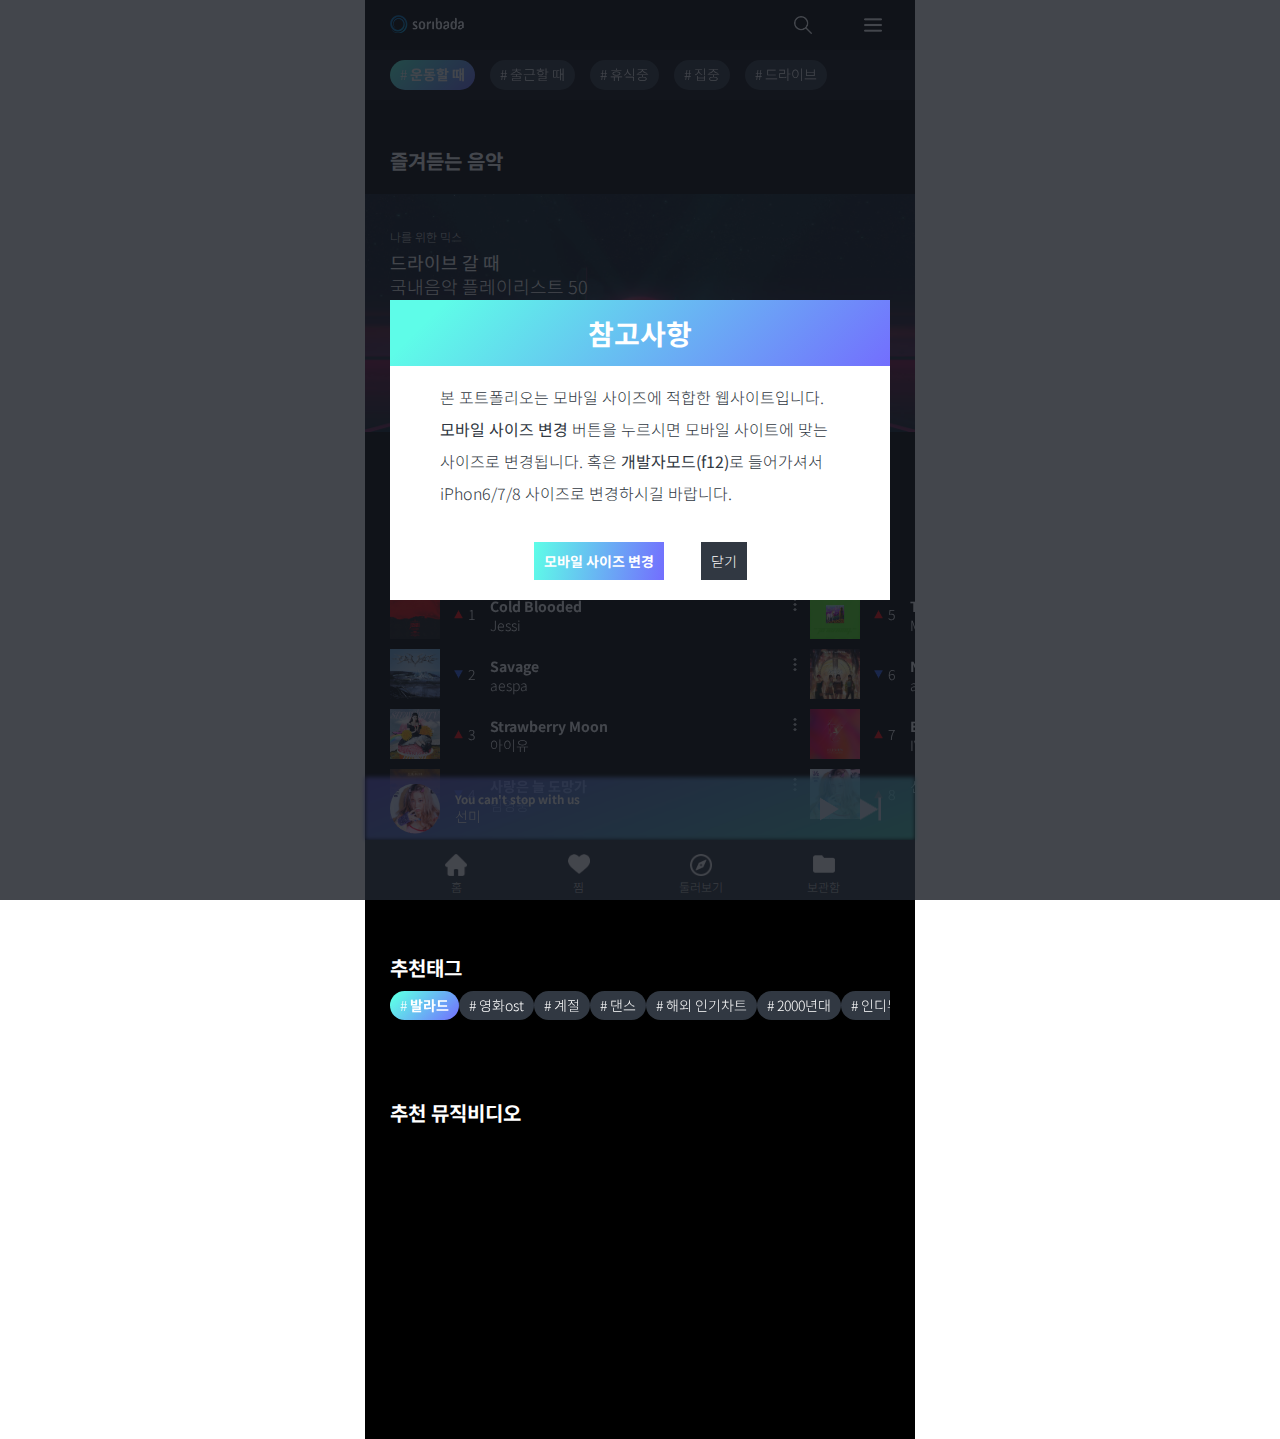
<file: index.html>
<!DOCTYPE html>
<html lang="en">

<head>
  <meta charset="UTF-8">
  <meta http-equiv="X-UA-Compatible" content="IE=edge">
  <meta name="viewport" content="width=device-width, initial-scale=1.0">
  <h4>Soribada</h4>
  <!-- style -->
  <link rel="stylesheet" href="https://unpkg.com/swiper/swiper-bundle.min.css" />
  <link rel="stylesheet" href="css/import.css">
  <link rel="stylesheet" href="css/main.css">
  <link rel="stylesheet" href="https://pro.fontawesome.com/releases/v5.10.0/css/all.css"
    integrity="sha384-AYmEC3Yw5cVb3ZcuHtOA93w35dYTsvhLPVnYs9eStHfGJvOvKxVfELGroGkvsg+p" crossorigin="anonymous" />

  <!-- script -->
  <script src="https://code.jquery.com/jquery-3.6.0.js" integrity="sha256-H+K7U5CnXl1h5ywQfKtSj8PCmoN9aaq30gDh27Xc0jk="
    crossorigin="anonymous"></script>
  <script src="https://unpkg.com/swiper/swiper-bundle.min.js"></script>
  <script src="js/script.js"></script>
  <script src="js/mainData.js"></script>
</head>

<body>
  <form>
    <!--s::#wrap-->
    <div id="wrap">
      <header>
        <!-- s::gnb -->
        <div class="gnb">
          <h1><a href="#" class="logo hidden">로고</a></h1>
          <div class="gnb_wrap">
            <input type="text" class="search_box" placeholder="검색어를 입력해주세요">
            <a href="#search" class="search hidden">검색</a>
            <a href="#voice" class="voice hidden">마이크
              <i class="fas fa-microphone"></i>
            </a>
            <a href="#menu" class="menu hidden">메뉴</a>
          </div>
        </div>
        <!-- e::gnb -->

        <!--s::tag_button-->
        <div class="tag_button swiper">
          <ul class="clear swiper-wrapper">
            <li class="hash on swiper-slide"><a href="#">운동할 때</a></li>
            <li class="hash swiper-slide"><a href="#">출근할 때</a></li>
            <li class="hash swiper-slide"><a href="#">휴식중</a></li>
            <li class="hash swiper-slide"><a href="#">집중</a></li>
            <li class="hash swiper-slide"><a href="#">드라이브</a></li>
          </ul>
        </div>
        <!--e::tag_button-->
        <!-- s::nav -->
        <nav>
          <div class="Xbox">
            <a href="#" class="hidden close">엑스
              <i class="fas fa-times"></i>
            </a>
            <h2>마이메뉴</h2>
          </div>
          <ul>
            <li>
              <a href="#" class="my">
                <div class="img_wrap">
                  <img src="img/listen_person.jpg" alt="이미지">
                </div>
                <div class="txt_box">
                  <h4>Listen Person</h4>
                  <p>나의 계정 관리</p>
                </div>
                <div class="right">
                  <i class="fas fa-chevron-right"></i>
                </div>
              </a>
            </li>
            <li>
              <a href="#">
                <i class="fas fa-user listIcon"></i>
                <p class="listTxt">내채널</p>
              </a>
            </li>
            <li>
              <a href="#">
                <i class="fas fa-history listIcon"></i>
                <p class="listTxt">기록관리</p>
              </a>
            </li>
            <li>
              <a href="#">
                <i class="fas fa-won-sign listIcon"></i>
                <p class="listTxt">정기결제관리</p>
              </a>
            </li>
            <li>
              <a href="#">
                <i class="fas fa-cog listIcon"></i>
                <p class="listTxt">설정</p>
              </a>
            </li>
            <li>
              <a href="#">
                <i class="fas fa-info-circle listIcon"></i>
                <p class="listTxt">공지사항</p>
              </a>
            </li>

          </ul>
        </nav>
        <!-- e::nav -->
      </header>

    
      
      <!--s::#container-->
      <div id="container">
        <!--s::.con01 / 즐겨듣는 음악-->
        <div class="con01 swiper">
          <h3>즐겨듣는 음악</h3>
          <ul id = "favList" class="clear swiper-wrapper">

          </ul>
        </div>

        <!-- visual -->
        <div class="swiper visualWrap">
          <div class="swiper-wrapper">
            <!-- visual01 -->
            <div class="visual swiper-slide">
              <img src="img/visual.jpg">
              <span>나를 위한 믹스</span>
              <p>
                <strong>드라이브 갈 때</strong><br>
                국내음악 플레이리스트 50
              </p>
              <a href="#">바로가기 ></a>
            </div>
            <!-- visual01 -->

            <!-- visual02 -->
            <div class="visual swiper-slide">
              <img src="img/visual02.jpg">
              <span>나를 위한 믹스</span>
              <p>
                <strong>WINTER 크리스마스 맞이</strong><br>
                캐롤 플레이리스트 50
              </p>
              <a href="#">바로가기 ></a>
            </div>
            <!-- visual02 -->

            <!-- visual03 -->
            <div class="visual swiper-slide">
              <img src="img/visual03.jpg">
              <span>나를 위한 믹스</span>
              <p>
                <strong>신나는 음악이 듣고 싶을때</strong><br>
                클럽뮤직 플레이리스트 50
              </p>
              <a href="#">바로가기 ></a>
            </div>
            <!-- visual03 -->
          </div>
          <div class="swiper-scrollbar"></div>
        </div>
        <!-- visual -->

        <!--s::.con02 / 오후에 어울리는 음악-->
        <div id="afternoon" class="con02 swiper">
          <h3>오후에 어울리는 음악</h3>
          <ul class="clear swiper-wrapper">
           
          </ul>
        </div>
        <!--e::.con02 / 오후에 어울리는 음악-->

        <!--s::con03 / 인기차트-->
        <div class="con03">
          <div class="txt_box">
            <h3>인기곡</h3>
            <a href="#">모두 보기></a>
          </div>

          <div class="swiper list">
            <div class="swiper-wrapper">
              <div class="swiper-slide">
                <!-- s::chart 1~4위-->
                <ul class="chart">
                  <li>
                    <a href="#">
                      <div class="img_box">
                        <img src="img/jessi.jpg" alt="제시-cold blooded">
                      </div>
                      <div class="chartNo">
                        <img class="chartNo_in" src="img/upper_icon.png">
                        <p class="chartNo_in">1</p>
                      </div>
                      <div class="Sing_caption">
                        <h4>Cold Blooded</h4>
                        <span>Jessi</span>
                      </div>
                      <div class="more">
                      </div>
                    </a>
                  </li>

                  <li>
                    <a href="#">
                      <div class="img_box">
                        <img src="img/aespa02.jpg" alt="에스파-savage">
                      </div>
                      <div class="chartNo">
                        <img class="chartNo_in" src="img/down_icon.png">
                        <p class="chartNo_in">2</p>
                      </div>
                      <div class="Sing_caption">
                        <h4>Savage</h4>
                        <span>aespa</span>
                      </div>
                      <div class="more">
                      </div>
                    </a>
                  </li>

                  <li>
                    <a href="#">
                      <div class="img_box">
                        <img src="img/IU02.jpg" alt="아이유-strawberry moon">
                      </div>
                      <div class="chartNo">
                        <img class="chartNo_in" src="img/upper_icon.png">
                        <p class="chartNo_in">3</p>
                      </div>
                      <div class="Sing_caption">
                        <h4>Strawberry Moon</h4>
                        <span>아이유</span>
                      </div>
                      <div class="more">
                      </div>
                    </a>
                  </li>

                  <li>
                    <a href="#">
                      <div class="img_box">
                        <img src="img/imyeongung.jpg" alt="임영웅-사랑은 늘 도망가">
                      </div>
                      <div class="chartNo">
                        <img class="chartNo_in" src="img/down_icon.png">
                        <p class="chartNo_in">4</p>
                      </div>
                      <div class="Sing_caption">
                        <h4>사랑은 늘 도망가</h4>
                        <span>임영웅</span>
                      </div>
                      <div class="more">
                      </div>
                    </a>
                  </li>
                </ul>
                <!-- e::chart -->
              </div>

              <!-- s::chart 5~8위-->
              <div class="swiper-slide">
                <ul class="clear chart">
                  <li>
                    <a href="#">
                      <div class="img_box">
                        <img src="img/MINO-TANG.jpg" alt="MINO-TANG">
                      </div>
                      <div class="chartNo">
                        <img class="chartNo_in" src="img/upper_icon.png">
                        <p class="chartNo_in">5</p>
                      </div>
                      <div class="Sing_caption">
                        <h4>TANG♡</h4>
                        <span>MINO</span>
                      </div>
                      <div class="more">
                      </div>
                    </a>
                  </li>

                  <li>
                    <a href="#">
                      <div class="img_box">
                        <img src="img/aespa01.jpg" alt="에스파-NEXTLEVEL">
                      </div>
                      <div class="chartNo">
                        <img class="chartNo_in" src="img/down_icon.png">
                        <p class="chartNo_in">6</p>
                      </div>
                      <div class="Sing_caption">
                        <h4>NEXT LEVEL</h4>
                        <span>aespa</span>
                      </div>
                      <div class="more">
                      </div>
                    </a>
                  </li>

                  <li>
                    <a href="#">
                      <div class="img_box">
                        <img src="img/IVE_ELEVEN.jpg" alt="IVE_ELEVEN">
                      </div>
                      <div class="chartNo">
                        <img class="chartNo_in" src="img/upper_icon.png">
                        <p class="chartNo_in">7</p>
                      </div>
                      <div class="Sing_caption">
                        <h4>ELEVEN</h4>
                        <span>IVE</span>
                      </div>
                      <div class="more">
                      </div>
                    </a>
                  </li>

                  <li>
                    <a href="#">
                      <div class="img_box">
                        <img src="img/sunmi.jpg" alt="선미-you can't st">
                      </div>
                      <div class="chartNo">
                        <img class="chartNo_in" src="img/upper_icon.png">
                        <p class="chartNo_in">8</p>
                      </div>
                      <div class="Sing_caption">
                        <h4> </h4>
                        <span>선미</span>
                      </div>
                      <div class="more">
                      </div>
                    </a>
                  </li>
                </ul>
                <!-- e::chart -->
              </div>
              <!-- s::chart 5~8위-->

              <!-- s::chart 9~12위-->
              <div class="swiper-slide">
                <ul class="clear chart">
                  <li>
                    <a href="#">
                      <div class="img_box">
                        <img src="img/yerin.jpg" alt="yerin-왜날">
                      </div>
                      <div class="chartNo">
                        <img class="chartNo_in" src="img/down_icon.png">
                        <p class="chartNo_in">9</p>
                      </div>
                      <div class="Sing_caption">
                        <h4>왜 날?</h4>
                        <span>백예린</span>
                      </div>
                      <div class="more">
                      </div>
                    </a>
                  </li>

                  <li>
                    <a href="#">
                      <div class="img_box">
                        <img src="img/davichi.jpg" alt="다비치 - 첫사랑">
                      </div>
                      <div class="chartNo">
                        <img class="chartNo_in" src="img/down_icon.png">
                        <p class="chartNo_in">10</p>
                      </div>
                      <div class="Sing_caption">
                        <h4>첫사랑</h4>
                        <span>DAVICHI</span>
                      </div>
                      <div class="more">
                      </div>
                    </a>
                  </li>

                  <li>
                    <a href="#">
                      <div class="img_box">
                        <img src="img/SWJA.jpg" alt="선우정아 동거">
                      </div>
                      <div class="chartNo">
                        <img class="chartNo_in" src="img/upper_icon.png">
                        <p class="chartNo_in">11</p>
                      </div>
                      <div class="Sing_caption">
                        <h4>동거</h4>
                        <span>선우정아</span>
                      </div>
                      <div class="more">
                      </div>
                    </a>
                  </li>

                  <li>
                    <a href="#">
                      <div class="img_box">
                        <img src="img/bts.jpg" alt="BTS-BUTTER">
                      </div>
                      <div class="chartNo">
                        <img class="chartNo_in" src="img/upper_icon.png">
                        <p class="chartNo_in">12</p>
                      </div>
                      <div class="Sing_caption">
                        <h4>Butter</h4>
                        <span>BTS</span>
                      </div>
                      <div class="more">
                      </div>
                    </a>
                  </li>
                </ul>
                <!-- e::chart -->
              </div>
              <!-- s::chart 9~12위-->
            </div>
          </div>
        </div>
        <!--e::con03 / 인기차트-->

        <!--s::.con04 / 새앨범-->
        <div class="con02 swiper">
          <h3>새 앨범</h3>
          <ul id="newAlbum" class="clear swiper-wrapper">
            
          </ul>
        </div>
        <!--e::.con04 / 새앨범-->

        <!--s::.con05/ 추천태그-->
        <div class="con05">
          <h3>추천태그</h3>
          <div class="list_wrap swiper">
            <ul class="clear swiper-wrapper">
              <li class="on swiper-slide"><a href="#">발라드</a></li>
              <li class="swiper-slide"><a href="#">영화ost</a></li>
              <li class="swiper-slide"><a href="#">계절</a></li>
              <li class="swiper-slide"><a href="#">댄스</a></li>
              <li class="swiper-slide"><a href="#">해외 인기차트</a></li>
              <li class="swiper-slide"><a href="#">2000년대</a></li>
              <li class="swiper-slide"><a href="#">인디뮤직</a></li>
              <li class="swiper-slide"><a href="#">외국힙합</a></li>
              <li class="swiper-slide"><a href="#">댄스</a></li>
              <li class="swiper-slide"><a href="#">뮤지컬</a></li>
              <li class="swiper-slide"><a href="#">산책</a></li>
              <li class="swiper-slide"><a href="#">신곡 100선</a></li>
              <li class="swiper-slide"><a href="#">레트로</a></li>
              <li class="swiper-slide"><a href="#">1990년대</a></li>
            </ul>
          </div>
        </div>
        <!--e::.con05/ 추천태그-->

        <!-- s::con06 -->
        <div class="con06">
          <h3>추천 뮤직비디오</h3>
          <!-- s::list_wrap -->
          <div class="list_wrap swiper">
            <ul class="clear swiper-wrapper">
              <li class="swiper-slide">
                <div>
                  <iframe class="video" src="https://www.youtube.com/embed/sqgxcCjD04s" h4="YouTube video player"
                    frameborder="0"
                    allow="accelerometer; autoplay; clipboard-write; encrypted-media; gyroscope; picture-in-picture"
                    allowfullscreen></iframe>
                </div>
              </li>

              <li class="swiper-slide">
                <div>
                  <iframe class="video" src="https://www.youtube.com/embed/Xn1ZMrGWxjQ" h4="YouTube video player"
                    frameborder="0"
                    allow="accelerometer; autoplay; clipboard-write; encrypted-media; gyroscope; picture-in-picture"
                    allowfullscreen></iframe>
                </div>
              </li>

              <li class="swiper-slide">
                <div>
                  <iframe class="video" src="https://www.youtube.com/embed/rAC7km3_EsA" h4="YouTube video player"
                    frameborder="0"
                    allow="accelerometer; autoplay; clipboard-write; encrypted-media; gyroscope; picture-in-picture"
                    allowfullscreen></iframe>
                </div>
              </li>

              <li class="swiper-slide">
                <div>
                  <iframe class="video" src="https://www.youtube.com/embed/--FmExEAsM8" h4="YouTube video player"
                    frameborder="0"
                    allow="accelerometer; autoplay; clipboard-write; encrypted-media; gyroscope; picture-in-picture"
                    allowfullscreen></iframe>
                </div>
              </li>

              <li class="swiper-slide">
                <div>
                  <iframe class="video" src="https://www.youtube.com/embed/VAEEblk-qDU" h4="YouTube video player"
                    frameborder="0"
                    allow="accelerometer; autoplay; clipboard-write; encrypted-media; gyroscope; picture-in-picture"
                    allowfullscreen></iframe>
                </div>
              </li>
            </ul>
          </div>
          <!-- e::list_wrap -->
        </div>
        <!-- e::con06 -->
      </div>
      <!--e::#container-->

      <footer>
        <!-- s::player -->
        <div class="player">
          <div class="img_box">
            <img src="img/sunmi.jpg" alt="선미 -  ">
          </div>
          <div class="txt_box">
            <h5>You can't stop with us</h5>
            <p>선미</p>
          </div>
          <div class="btn_box">
            <!-- <button type="button" class="btn01"><a class="btn01" href="#">재생버튼</a></button>
        <button type="button" class="btn02"><a class="btn02" href="#">멈춤버튼</a></button> -->
            <a class="btn01 hidden" href="play.html">재생버튼</a>
            <a class="btn02 hidden" href="#">멈춤버튼</a>
          </div>
        </div>
        <!-- e::player -->
        <!--s::under-->
        <div class="under">
          <ul>
            <li>
              <a href="index.html">
                <p class="img icon01 hidden">이미지</p>
                <p class="txt">홈</p>
              </a>
            </li>

            <li>
              <a href="#like">
                <p class="img icon02 hidden">이미지</p>
                <p class="txt">찜</p>
              </a>
            </li>

            <li>
              <a href="#compass">
                <p class="img icon03 hidden">이미지</p>
                <p class="txt">둘러보기</p>
              </a>
            </li>

            <li>
              <a href="#store">
                <p class="img icon04 hidden">이미지</p>
                <p class="txt">보관함</p>
              </a>
            </li>

          </ul>
        </div>
        <!--e::under-->
      </footer>
    </div>
    <!--e::#wrap-->

    <!-- layer_pop -->
    <div class="layer_bg">
      <div class="layer_pop">
        <h3>참고사항</h3>
        <p>
          본 포트폴리오는 모바일 사이즈에 적합한 웹사이트입니다.<br>
          <strong>모바일 사이즈 변경</strong> 버튼을 누르시면 모바일 사이트에 맞는 사이즈로 변경됩니다.
          혹은 <strong>개발자모드(f12)</strong>로 들어가셔서 iPhon6/7/8 사이즈로 변경하시길 바랍니다.
        </p>
        <div class="btn_wrap">
          <a href="#" class="resize on">모바일 사이즈 변경</a>
          <a href="#" class="close">닫기</a>
        </div>
      </div>
    </div>
  </form>
</body>

</html>
</file>
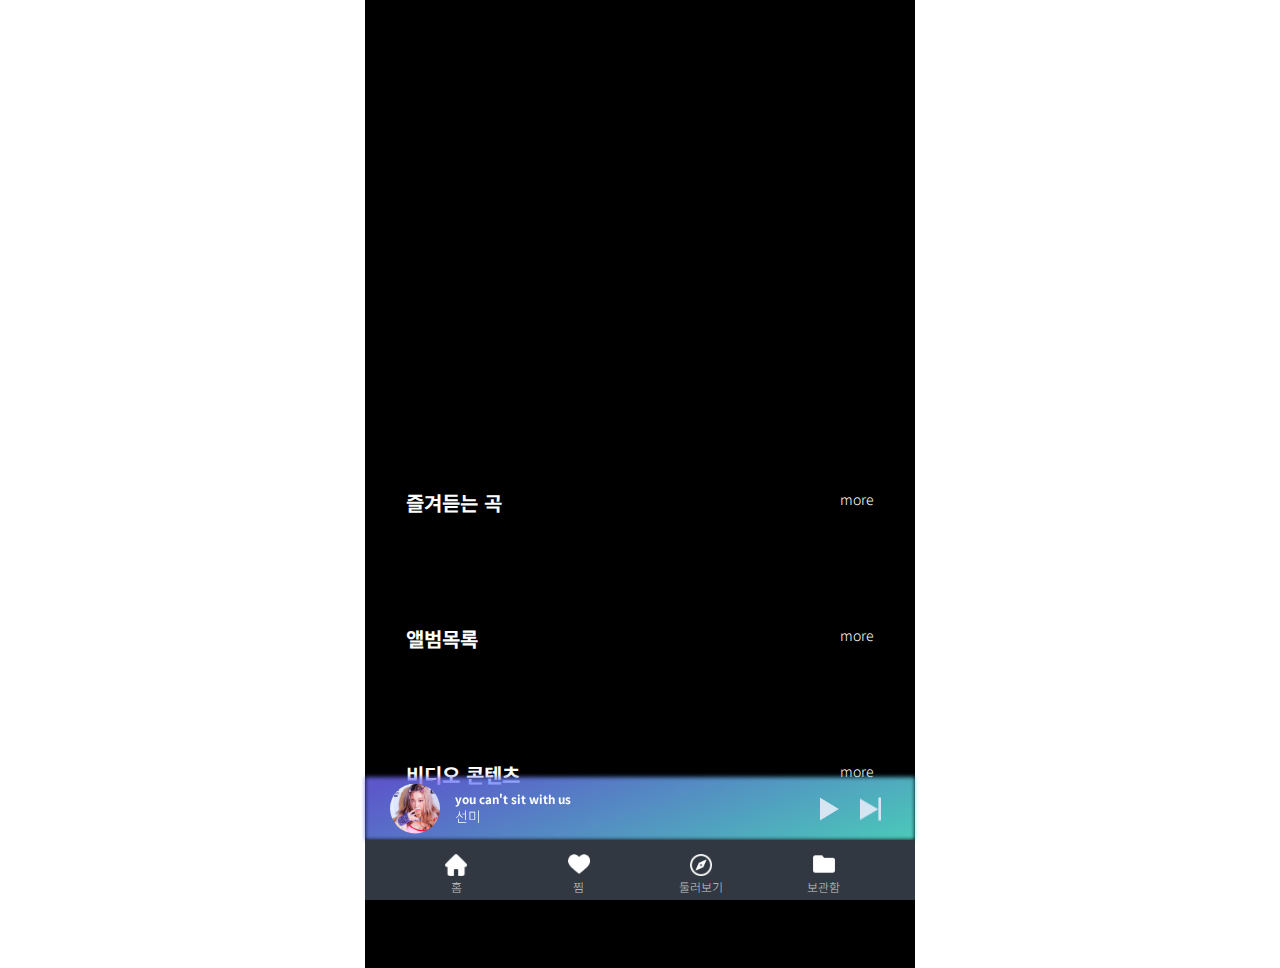
<file: artist.html>
<!DOCTYPE html>
<html lang="ko">

<head>
  <meta charset="UTF-8">
  <meta http-equiv="X-UA-Compatible" content="IE=edge">
  <meta name="viewport" content="width=device-width, initial-scale=1.0">
  <title>Artist</title>
  <!-- style -->
  <link rel="stylesheet" href="css/import.css">
  <link rel="stylesheet" href="https://unpkg.com/swiper/swiper-bundle.min.css" />
  <link rel="stylesheet" href="https://pro.fontawesome.com/releases/v5.10.0/css/all.css"
    integrity="sha384-AYmEC3Yw5cVb3ZcuHtOA93w35dYTsvhLPVnYs9eStHfGJvOvKxVfELGroGkvsg+p" crossorigin="anonymous" />

  <!-- script -->
  <script src="https://code.jquery.com/jquery-3.6.0.js" integrity="sha256-H+K7U5CnXl1h5ywQfKtSj8PCmoN9aaq30gDh27Xc0jk="
    crossorigin="anonymous"></script>
  <script src="https://unpkg.com/swiper/swiper-bundle.min.js"></script>
  <script src="js/script.js"></script>
  <script src="js/artist.js"></script>
  <script src="js/artistData.js"></script>
</head>

<body>
  <div id="wrap">
    <header class="artistHd">
      <div class="inner">
        <a href="index.html">
          <i class="fas fa-arrow-left"></i>
        </a>
      </div>
    </header>
    <!-- artistWrap -->
    <main class="artistWrap">
      
    </main>
    <!-- artistWrap -->

    <section class="ArtList">
      <div class="inner">
        <h2>즐겨듣는 곡</h2>
        <span><a href="#">more</a></span>
        <ul>

        </ul>
      </div>
    </section>

    <section class="album">
      <div class="inner swiper">
        <h2>앨범목록</h2>
        <span><a href="#">more</a></span>
        <ul class="swiper-wrapper">
  
        </ul>
      </div>
    </section>

    <section class="video">
      <div class="inner swiper">
        <h2>비디오 콘텐츠</h2>
        <span><a href="#">more</a></span>
        <ul class="swiper-wrapper">
   
        </ul>
      </div>
    </section>

    <footer>
      <!-- s::player -->
      <div class="player">
        <div class="img_box">
          <img src="img/sunmi.jpg" alt="선미 - you can't sit with us">
        </div>
        <div class="txt_box">
          <h5>you can't sit with us</h5>
          <p>선미</p>
        </div>
        <div class="btn_box">
          <!-- <button type="button" class="btn01"><a class="btn01" href="#">재생버튼</a></button>
      <button type="button" class="btn02"><a class="btn02" href="#">멈춤버튼</a></button> -->
          <a class="btn01 hidden" href="#">재생버튼</a>
          <a class="btn02 hidden" href="#">멈춤버튼</a>
        </div>
      </div>
      <!-- e::player -->
      <!--s::under-->
      <div class="under">
        <ul>
          <li>
            <a href="index.html">
              <p class="img icon01 hidden">이미지</p>
              <p class="txt">홈</p>
            </a>
          </li>

          <li>
            <a href="#">
              <p class="img icon02 hidden">이미지</p>
              <p class="txt">찜</p>
            </a>
          </li>

          <li>
            <a href="#">
              <p class="img icon03 hidden">이미지</p>
              <p class="txt">둘러보기</p>
            </a>
          </li>

          <li>
            <a href="#">
              <p class="img icon04 hidden">이미지</p>
              <p class="txt">보관함</p>
            </a>
          </li>

        </ul>
      </div>
      <!--e::under-->
    </footer>
  </div>
</body>

</html>
</file>
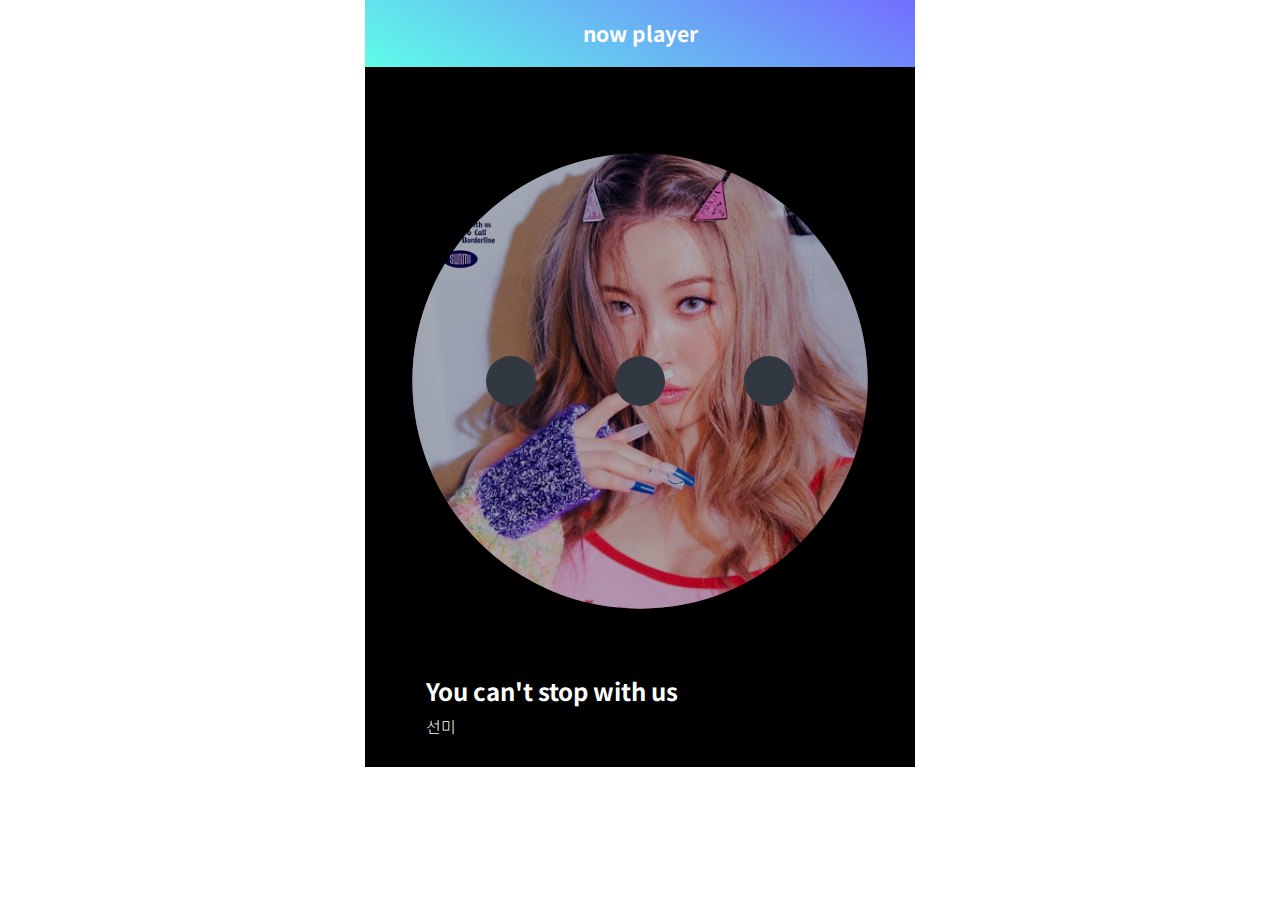
<file: sunmi_play.html>
<!DOCTYPE html>
<html lang="en">

<head>
  <meta charset="UTF-8">
  <meta http-equiv="X-UA-Compatible" content="IE=edge">
  <meta name="viewport" content="width=device-width, initial-scale=1.0">
  <title>soribada-player</title>
  <!-- style -->
  <link rel="stylesheet" href="https://unpkg.com/swiper/swiper-bundle.min.css" />
  <link rel="stylesheet" href="css/import.css">
  <link rel="stylesheet" href="https://pro.fontawesome.com/releases/v5.10.0/css/all.css"
    integrity="sha384-AYmEC3Yw5cVb3ZcuHtOA93w35dYTsvhLPVnYs9eStHfGJvOvKxVfELGroGkvsg+p" crossorigin="anonymous" />

  <!-- script -->
  <script src="https://code.jquery.com/jquery-3.6.0.js" integrity="sha256-H+K7U5CnXl1h5ywQfKtSj8PCmoN9aaq30gDh27Xc0jk="
    crossorigin="anonymous"></script>
  <script src="https://unpkg.com/swiper/swiper-bundle.min.js"></script>
  <script src="js/script.js"></script>
</head>

<body>
  <form>
    <div id="wrap">
      <header class="playerHd">
        <div class="inner">
          <a href="index.html" class="back">
            <i class="fas fa-arrow-left"></i>
          </a>
          <h2>now player</h2>
          <a href="#" class="more">
            <i class="fas fa-ellipsis-v"></i>
          </a>
        </div>
      </header>
      <section class="playerBox">
        <div class="inner">
          <!-- img -->
          <div class="img">
            <a href="#" class="img_box">
              <img src="img/sunmi.jpg" alt="선미 - you can't stop with us">
            </a>
            <div class="img_boxEvent">
              <a href="#" class="share">
                <i class="fas fa-share-alt"></i>
              </a>
              <a href="#" class="download">
                <i class="fas fa-download"></i>
              </a>
              <a href="#" class="add">
                <i class="fas fa-folder"></i>
              </a>
            </div>
          </div>
        </div>
        <!-- img -->
        <!-- txt_box -->
        <div class="tit_box">
          <div class="inner">
            <div class="txt">
              <h2>You can't stop with us</h2>
              <p>선미</p>
            </div>
            <a href="#" class="love">
              <i class="far fa-heart"></i>
            </a>
          </div>
        </div>
        <!-- txt_box -->
      </section>

      <section class="playerPlug">
        <div class="inner">
          
        </div>
      </section>

    </div>
  </form>
</body>

</html>
</file>
<file: css/main.css>
@charset "utf-8";
body{
  background-color: #fff;
}

#wrap{
  min-width: 350px;
  max-width: 550px;
  margin: 0 auto;
  overflow: hidden;
  position: relative;
  background-color: #000;
}
header{
  position: fixed;
  width: 100%;
  min-width: 350px;
  max-width: 550px;
  z-index: 99;
  top: 0;
  /* padding: 20px 0; */
}
header .gnb{
  height: 50px;
  width: 100%;
  min-width: 350px;
  max-width: 550px;
  background-color: #000;
  padding: 0 25px;
}

header .gnb h1{
  display: inline-block;
}

header .gnb a.logo{
  width: calc(148px / 2);
  height: calc(35px / 2);
  display: block;
  background: url(../img/logo.png) no-repeat top center / contain;
  /* position: absolute;
  top: 50%;
  left: 25px;
  transform: translateY(-50%); */
}

header .gnb .gnb_wrap{
  float: right;
  display: flex;
}
header .gnb .gnb_wrap .search_box{
  height: 85%;
  margin: auto 0;
  border-radius: 0;
  border: 0;
  background-color: #313842;
  padding: 5px 0;
  margin-right: 10px;
  text-align: center;
  display: none;
  color: #ddd;
  /* transition: all 0.5s; */
}

header .gnb .gnb_wrap .search_box::placeholder{
  color: #ddd;
}

header .gnb a.search{
  width: 35px;
  height: 50px;
  display: block;
  /* position: absolute; */
  background: url(../img/search.png) no-repeat center;
  background-size: calc(35px/2) calc(35px/2);
  /* top: 50%;
  right: 50px;
  transform: translateY(-50%); */
  /* background-color: blue; */
}

header .gnb a.menu{
  width: 35px;
  height: 50px;
  display: block;
  /* position: absolute; */
  background: url(../img/menu.png) no-repeat center;
  background-size: calc(35px/2) calc(27px/2);
  /* background-color: red;
  top: 50%;
  right: 15px;
  transform: translateY(-50%); */
}
header .gnb a.voice{
  width: 35px;
  height: 50px;
  display: block;
  position: relative;
}

header .gnb a.voice i{
  position: absolute;
  top: 50%;
  left: 50%;
  transform: translate(-50%, -50%);
  color: #fff;
  font-size: 20px;
}

header .tag_button{
  width: 100%;
  min-width: 350px;
  max-width: 550px;
  height: 50px;
  /* position:fixed;
  top: 50px;
  left: 0; */
  /* background-color: blue; */
  padding: 10px 25px;
  white-space: nowrap;
  overflow-x: scroll;
  overflow-y: hidden;
  background-color: rgba(20, 24, 31, 0.5);
}

header .tag_button::-webkit-scrollbar{
  display: none;
}

header .tag_button li::before{
  content: '#';
  display: inline-block;
  margin-right: 3px;
}
header .tag_button li{
  display: inline-block;
  margin-right: 15px;
  width: auto;
  border-radius: 15px;
  background-color: #313842; 
  text-align: center;
  padding: 5px 10px;
  color: #fff;
  transition: all 0.3s;
}


header .tag_button li.on{
  background-image: linear-gradient( 135deg, #5EFCE8 10%, #736EFE 100%);
}

header .tag_button li.on a{
  font-weight: bold;
}

header .tag_button li:hover{
  background-image: linear-gradient( 135deg, #5EFCE8 10%, #736EFE 100%);
}

header .tag_button li:hover a{
  font-weight: bold;
}

header .tag_button li a{
  color: #fff;
}
/* ==============nav================== */
nav{
  min-width: 350px;
  max-width: 550px;
  margin: 0 auto;
  position: absolute;
  top: 0;
  width: 100%;
  height: 100vh;
  background-color: #313842;
  z-index: 100;
  padding: 30px;
  position: fixed;
  display: none;
}

nav .Xbox{
  display: flex;
  padding: 10px 10px 30px;
}
.Xbox a{
  display: block; 
  position: relative;
  padding: 0 20px;
  margin-right: 10px;
  /* background-color: yellow; */
}

.Xbox i{
  font-size: 24px;
  color: #fff;
  position: absolute;
  top: 50%;
  left: 50%;
  transform: translate(-50%, -50%);
}

.Xbox h2{
  /* background-color: #5efce8; */
  font-size: 24px;
}
nav li:first-child{
  padding-bottom: 20px;
  border-bottom: 0.5px solid #555;
}
nav .img_wrap{
  width: 100px;
  height: 100px;
  position: relative;
  margin-right: 20px;
  flex-shrink: 1;
}
nav .my img{  
 position: absolute;
 margin: 0;
 top: 0;
 left: 0;
 height: 100%;
 width: 100%;
 object-fit: cover;
 clip-path: circle(38.8% at 50% 50%);
}
nav .txt_box{
  padding: 20px 0;
  flex-shrink: 3;
}
nav .my h4{
  font-size: 20px;
  padding-bottom: 5px;
}

nav .my .right{
  width: 100px;
  height: 100px;
  /* background-color: yellow; */
  /* position: relative; */
  flex-shrink: 1;
  position: absolute;
  right: 0;
}

nav .my .right i{
  color: #fff;
  font-size: 24px;
  position: absolute;
  top: 50%;
  left: 50%;
  transform: translate(-50%, -50%);
}

nav li a{
  display: flex;
  align-items: center;
  padding: 20px;
  transition: all 0.3s;
 }

 nav li a:hover{
   background-color: #555;
   font-weight: 700;
 }

 nav li a.my{
   padding: 0;
 }

nav .listIcon{
  font-size: 28px;
  margin-right: 20px;
}

nav .listTxt{
  font-size: 16px;
}

@media (max-width:400px){
  nav .img_wrap{
    width: 70px;
    height: 70px;
  }

  nav li a{
    padding: 15px;
  }

  nav .txt_box{
    padding: 10px 0;
  }

  nav .txt_box h4{
    font-size: 16px;
  }

  nav .my .right{
    width: 70px;
    height: 70px;   
  }

  nav li:first-child{
    padding-bottom: 10px;
  }

  nav .listIcon{
    font-size: 20px;
    margin-right: 30px;
  }

  nav .listTxt{
    font-size: 14px;
  }
}


/* ================container================= */
#container{
  margin-top: 100px;
}
/* ================con01===================== */
.con01.swiper{
  padding-top: 10px;
  padding-bottom: 20px;
  padding-left: 25px;
}

.con01 ul{
  white-space: nowrap;
  /* overflow-x: scroll;
  overflow-y: hidden; */
}

.con01 ul::-webkit-scrollbar{
  display: none;
}

.con01 li.swiper-slide{
  width: 100px;
  display: inline-block;
  margin-right: 15px;  
}

.con01 h3{
  font-size: 20px;
  margin:20px 0 0;
} 

.con01 li .img_box img{
  width: 100px;
  height: auto;
  margin: 12px 0;
}

.con01 li .txt_box h4{
  display: inline-block;
  overflow: hidden;
  width: 100px;
  white-space: nowrap;
  text-overflow: ellipsis;
}

/* .con01 li .txt_box h4:hover{
  overflow: visible;
  animation-name: marquee;
  animation-timing-function: linear;
  animation-duration: 5s;
  animation-iteration-count: infinite;
}

@keyframes marquee {
  from{transform: translate(0%);}
  to{transform: translate(-100%);}
} */



.con01 li .txt_box p{
  color: #ccc;
  font-size: 12px;
}

.con01 li .img_box img.circle{
  clip-path: circle(50% at 50% 50%);
}

/* =============visual=========== */

.visual{
  position: relative;
}
.visual img{
  width: 100%;
  height: auto;
}

.visual span{
  display: inline-block;
  position: absolute;
  left: 25px;
  top: 35px;
  color: #ccc;
  font-size: 12px;
}

.visual p{
  position: absolute;
  top: 57px;
  left: 25px;
  font-size: 18px;
  
}

.visual a{
  display: block;
  position: absolute;
  top: 115px;
  left: 25px;
  width: 90px;
  height: 25px;
  border: 1px solid #fff;
  text-align: center;
  font-size: 12px;
  line-height: 1;
  padding: 5px 0;
  transition: all 0.3s;
}

.visual a:hover{
  background-color: #fff;
  color: #313842;  
}

.visual .circle_box{
  position: absolute;
  bottom: 10px;
  left: 50%;
  transform: translateX(-50%);
}
.visual .circle_box li{
  float: left;
  margin-right: 10px;
}
.visual .circle_box li:first-child > div{
  background-color: rgba(85, 139, 203, 0.5);
}
.visual .circle_box li > div{
  width: 10px;
  height: 10px;
  border-radius: 50%;
  background-color: rgba(221, 221, 221, 0.5);
}

/* ================con02===================== */
.con02.swiper{
  /* white-space: nowrap;
  overflow-x: scroll; */
  padding-top: 20px;
  padding-bottom: 20px;
  padding-left: 25px;
}
.con02 ul{
  /* overflow-x: scroll; */
  white-space: nowrap;
  /* overflow-y: hidden; */
}
.con02 ul::-webkit-scrollbar{
  display: none;
}

.con02 li.swiper-slide{
  display: inline-block;
  margin-right: 15px;
  width: 100px;
}

.con02 h3{
  font-size: 20px;
  margin:20px 0 0;
} 

.con02 li .img_box img{
  width: 100px;
  height: auto;
  margin: 12px 0;
}

.con02 li .txt_box h4{
  display: inline-block;
  overflow: hidden;
  width: 100px;
  white-space: nowrap;
  text-overflow: ellipsis;
}

.con02 li .txt_box p{
  color: #ccc;
  font-size: 12px;
}

.con02 li .img_box img.circle{
  clip-path: circle(50% at 50% 50%);
}

/* ================con03===================== */

.con03{
  /* white-space: nowrap;
  overflow-x: scroll; */
  padding-top: 20px;
  /* padding-bottom: 20px; */
  padding-left: 25px;
}

.con03 .txt_box{
  position: relative;
  /* background-color: red; */
  width: 100%;
  height: 40px;
}

.con03 .txt_box h3{
  font-size: 20px;
  position: absolute;
  top: 50%;
  transform: translateY(-50%);
  left: 0;
}

.con03 .txt_box a{
  display: inline-block;
  font-size: 12px;
  color: #ccc;
  position: absolute;
  bottom: 10px;
  right: 25px;
}

.con03 .list .swiper-slide{
  /* background-color: yellow; */
  width: 80%;
  /* margin-right: 10px; */
}
.con03 .chart li{
  margin: 10px 0;
  /* width: 325px; */
  width: 100%;
  height: 50px;
  display: flex;
}

.con03 .chart li > a{
  display: block;
  width: 100%;
}

.con03 .chart li > a div{
  float: left;
}

.con03 .chart li .img_box img{
  width: 50px;
  height: auto;
}
.con03 .chart li .chartNo{
  width: 50px;
  height: 50px;
  position: relative;
  /* background-color: blue; */
}
.con03 .chart li .chartNo > .chartNo_in{
  float: left;
  position: absolute;
  top: 50%;
  transform: translateY(-50%);
}

.con03 .chart li .chartNo >img{
  left: 14px;
  margin-right: 3px;
  width: calc(17px / 2);
  height: auto;
}

.con03 .chart li .chartNo >p{
  left: 28px;
}

.con03 .chart li .Sing_caption{
  /* width: 175px; */
  height: 50px;
  padding: 8px 0;
  /* background-color: green; */
}

.con03 .chart li .more{
  width: 30px;
  height: 30px;
  /* background-color: blue; */
  float: right;
  background-image: url(../img/more.png);
  background-repeat: no-repeat;
  background-position: center;
  background-size: auto 13px;
}


/* ========con04=============== */

/* ========con05=============== */
.con05{
  /* overflow-x: scroll; */
  padding: 20px 25px;
}

.con05 h3{
  font-size: 20px;
  margin:20px 0 0;
}
.con05 .list_wrap.swiper{
  overflow-x: scroll;
  overflow-y: hidden;
  
}
.con05 ul.swiper-wrapper{
  margin: 10px 0;
  width: 700px;
}

.con05 .list_wrap::-webkit-scrollbar{
  display: none;
}

.con05 li::before{
  content: '#';
  display: inline-block;
  margin-right: 3px;
}

.con05 li.swiper-slide{
  display: inline-block;
  /* margin-right: 15px; */
  border-radius: 15px;
  background-color: #313842;
  text-align: center;
  padding: 5px 10px;
  color: #fff;
  margin-bottom: 10px;
  transition: all 0.3s;
  width: auto;
}

.con05 li.swiper-slide a{
  /* display: inline-block; */
  width: 100%;
}


.con05 li:hover{
  background-image: linear-gradient( 135deg, #5EFCE8 10%, #736EFE 100%);
}
.con05 li:hover a{
  color: #fff;
  font-weight: bold;
}
.con05 li.on{
  background-image: linear-gradient( 135deg, #5EFCE8 10%, #736EFE 100%);
}

.con05 li.on a{
  color: #fff;
  font-weight: bold;
}

/* =======con06============ */

.con06{
  /* overflow-x: scroll; */
  padding: 20px 25px;
  margin-bottom: 100px;
}

.con06 h3{
  font-size: 20px;
  margin:20px 0 0;
}

.con06 .list_wrap.swiper{
  overflow-x: scroll;
  white-space: nowrap;
  overflow-y: hidden;
}

.con06 .list_wrap::-webkit-scrollbar{
  display: none;
}
.con06 ul.swiper-wrapper{

}
.con06 li.swiper-slide{
 padding: 20px 0;
 margin-right: 20px;
 display: inline-block;
 width: auto;
}

.con06 li.swiper-slide .video{
  width: 250px;
  height: auto;
  display: inline-block;
}

/* footer */

/* footer .player */

footer{
  width: 100%;
  min-width: 350px;
  max-width: 550px;
  margin: 0 auto;
  position: fixed;
  /* left: 0; */
  bottom: 0;
  z-index: 99;
}

footer .player{
  height: 63px;
  width: 100%;
  /* background-color: #383f4c;
  background-image: linear-gradient( 160deg, #5EFCE8 5%, #736EFE 100%); */
  padding: 10px 25px;
  position: relative;
}

footer .player::before{
  content: '';
  width: 100%;
  position: absolute;
  top: 0;
  left: 0;
  height: 63px;
  background-image: linear-gradient( 160deg, #736efe 5%, #5efce8 100%);
  opacity: 0.8;
  filter: blur(2px);
  z-index: -1;
}

footer .player .img_box{
  position: absolute;
  top: 50%;
  transform: translateY(-50%);
  left: 25px;
}

footer .player .img_box img{
  width: 50px;
  height: 50px;
  clip-path: circle(50% at 50% 50%);
}

footer .player .txt_box{
  position: absolute;
  top: 50%;
  transform: translateY(-50%);
  left: 90px;
}

footer .player .btn_box{
  position: absolute;
  top: 50%;
  transform: translateY(-50%);
  right: 25px;
} 

/* footer .player .btn_box button{
  display: block;
  width: 40px;
  height: 63px;
  border: none;
  background-position: center;
  float: left;
  background-repeat: no-repeat;
}

footer .player .btn_box button.btn01{
  background-image: url(../img/play_icon.png);
  background-size: auto calc(45px / 2);
}

footer .player .btn_box button.btn02{
  background-image: url(../img/stop_icon.png);
  background-size: auto calc(45px / 2);
} */

footer .player .btn_box a{
  display: block;
  width: 40px;
  height: 63px;
  border: none;
  background-position: center;
  float: left;
  background-repeat: no-repeat;
}

footer .player .btn_box a.btn01{
  background-image: url(../img/play_icon.png);
  background-size: auto calc(45px / 2);
}

footer .player .btn_box a.btn02{
  background-image: url(../img/stop_icon.png);
  background-size: auto calc(45px / 2);
}

/* ===========footer .under=================== */

footer .under{
  width: 100%;
  height: 60px;
  background-color: #313842;
  padding: 0 30px; 
}

footer .under ul{
  display: flex;
  justify-content: space-around;
}


footer .under li:last-child{
  margin: 0;
}

footer .under li a{
  display: block;
  width: 48px;
  height: 60px;
  padding-top: 12px;
}

footer .under li a p.img{
  display:block;
  margin: 0 auto;
  width: 25px;
  height: 25px;
  background-repeat: no-repeat;
  background-position: center;
  background-size: 22px auto;
  /* background: url(../img/home_icon.png) no-repeat center / 25px 25px; */
}

footer .under li a p.icon01{
  background-image: url(../img/home_icon.png);
}

footer .under li a p.icon02{
  background-image: url(../img/love_icon.png);
}

footer .under li a p.icon03{
  background-image: url(../img/compass_icon.png);
}

footer .under li a p.icon04{
  background-image: url(../img/folder_icon.png);
}

footer .under li a p.txt{
  text-align: center;
  margin-top: 2px;
  font-size: 12px;
  color: #ccc;
}

.layer_bg{
  width: 100vw;
  height: 100vh;
  background-color: rgba(20, 24, 31, 0.8);
  position: fixed;
  top: 0;
  left: 0;
  z-index: 100000;
}

.layer_pop{
  position: absolute;
  top: 50%;
  left: 50%;
  transform: translate(-50%, -50%);
  background-color: #fff;
}

.layer_pop p{
  padding: 10px 30px;
}
@media (max-width:400px){
  .layer_pop{
    height: 45vh;
  }
}

@media (max-width:600px){
  .layer_pop{
    width: 80vw;
    height: 60vh;
  }

  .layer_pop .btn_wrap{
    width: 80%;
  }
}

@media (min-width: 785px){
  .layer_pop{
    width: 500px;
    height: 300px;
  }

  .layer_pop .btn_wrap{
    width: 50%;
  }
  .layer_pop p{
    padding: 15px 50px;
  }
}

.layer_pop h3{
  padding: 15px;
  text-align: center;
  font-size: 28px;
  background-image: linear-gradient( 135deg, #5EFCE8 10%, #736EFE 100%);
}

.layer_pop p{
  color: #313842;
  font-size: 16px;
  line-height: 2;
}

.layer_pop .btn_wrap{
  position: absolute;
  bottom: 20px;
  left: 50%;
  transform: translateX(-50%);
  display: flex;
  justify-content: space-around;
}

.layer_pop .btn_wrap a{
  padding:10px;
  background-color: #313842;
}

.layer_pop .btn_wrap a.on{
  background-image: linear-gradient( 100deg, #5EFCE8 1%, #736EFE 100%);
  font-weight: 700;
}
</file>
<file: css/import.css>
@charset "utf-8";
@import url(reset.css);
@import url(main.css);
@import url(player.css);
@import url(seekbar.css);
@import url(artist.css);
</file>
